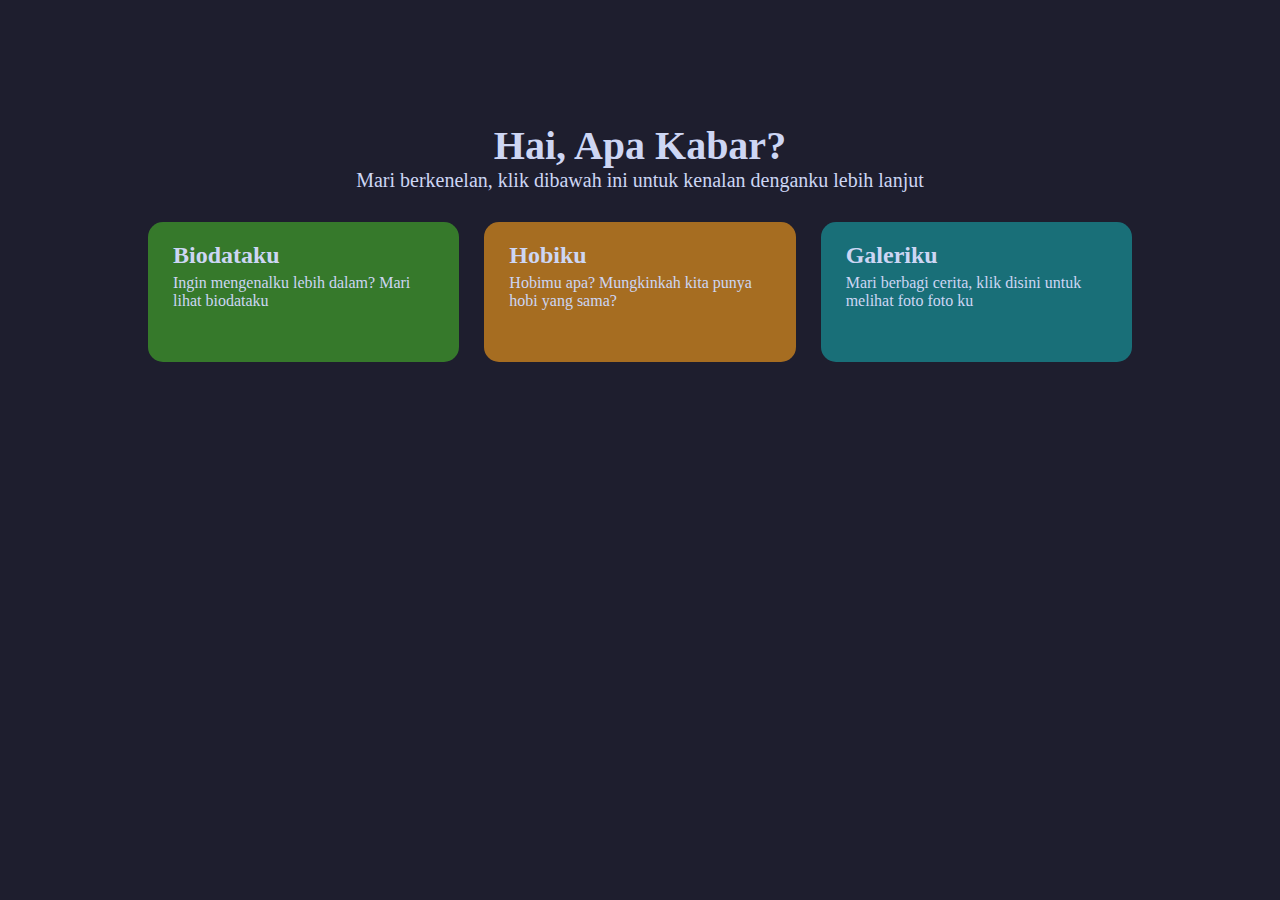
<file: index.html>
<!DOCTYPE html>
<html>
<head>
	<meta charset="utf-8">
	<meta name="viewport" content="width=device-width, initial-scale=1">
	<title>Muammar</title>
	<link rel="stylesheet" type="text/css" href="css/style.css">
</head>
<body>
	<div class="homeContainer">
		<div class="header">
		<h1>Hai, Apa Kabar?</h1>
		<p>Mari berkenelan, klik dibawah ini untuk kenalan denganku lebih lanjut</p>	
		</div>
		<div class="cardHome">
			<div class="cardBio">
				<h2><a href="biodata.html">Biodataku</a></h2>
				<p>Ingin mengenalku lebih dalam? Mari lihat biodataku</p>
			</div>
			<div class="cardHobby">
				<h2><a href="hobby.html">Hobiku</a></h2>
				<p>Hobimu apa? Mungkinkah kita punya hobi yang sama?</p>
			</div>
			<div class="cardGallery">
				<h2><a href="gallery.html">Galeriku</a></h2>
				<p>Mari berbagi cerita, klik disini untuk melihat foto foto ku</p>
			</div>
		</div>
	</div>
</body>
</html>
</file>
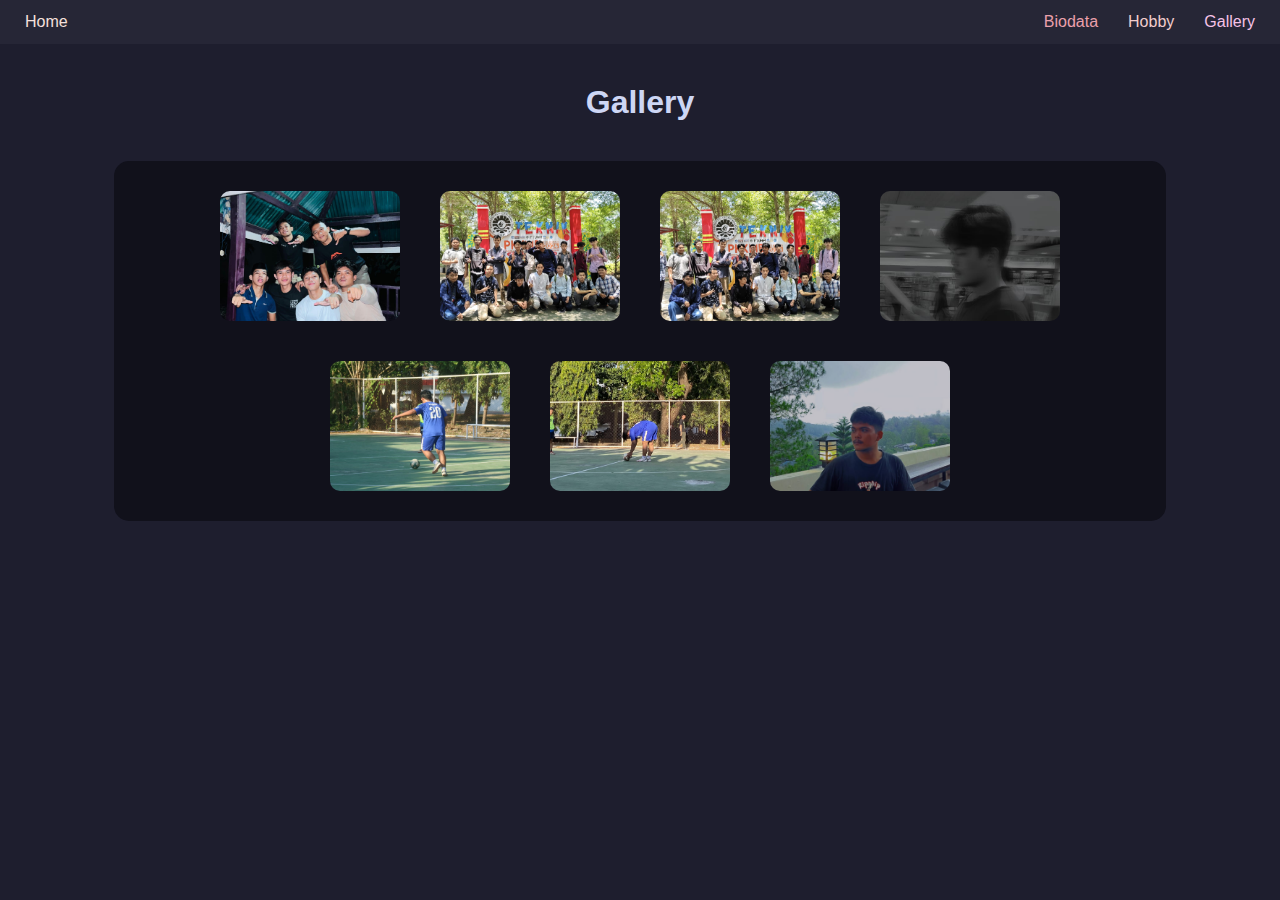
<file: gallery.html>
<!DOCTYPE html>
<html>
<head>
	<meta charset="utf-8">
	<meta name="viewport" content="width=device-width, initial-scale=1">
	<title>Gallery</title>
	<link rel="stylesheet" type="text/css" href="css/nav.css">
	<link rel="stylesheet" type="text/css" href="css/galeri.css">
</head>
<body>
	<nav class="navbar">	
		<div class="a-home">
			<ul>
			<li class="home"> <a href="index.html">Home</a></li>	
			</ul>
		</div>
		<ul id="navItem" class="navItem">
			<li class="bio"><a href="biodata.html">Biodata</a></li>
			<li class="hobby"><a href="hobby.html">Hobby</a></li>
			<li class="gallery"><a href="gallery.html">Gallery</a></li>
		</ul>
	</nav>

	<!-- isi -->

	<div class="container">
		<div class="header">
			<h1>Gallery</h1>
		</div>
		<div class="galeri">
			<div class="foto"><img src="galeri/1.jpeg"></div>
			<div class="foto"><img src="galeri/2.jpeg"></div>
			<div class="foto"><img src="galeri/3.jpeg"></div>
			<div class="foto"><img src="galeri/4.jpeg"></div>
			<div class="foto"><img src="galeri/5.jpeg"></div>
			<div class="foto"><img src="galeri/6.jpeg"></div>
			<div class="foto"><img src="galeri/7.jpeg"></div>
		</div>
	</div>

</body>
</html>
</file>
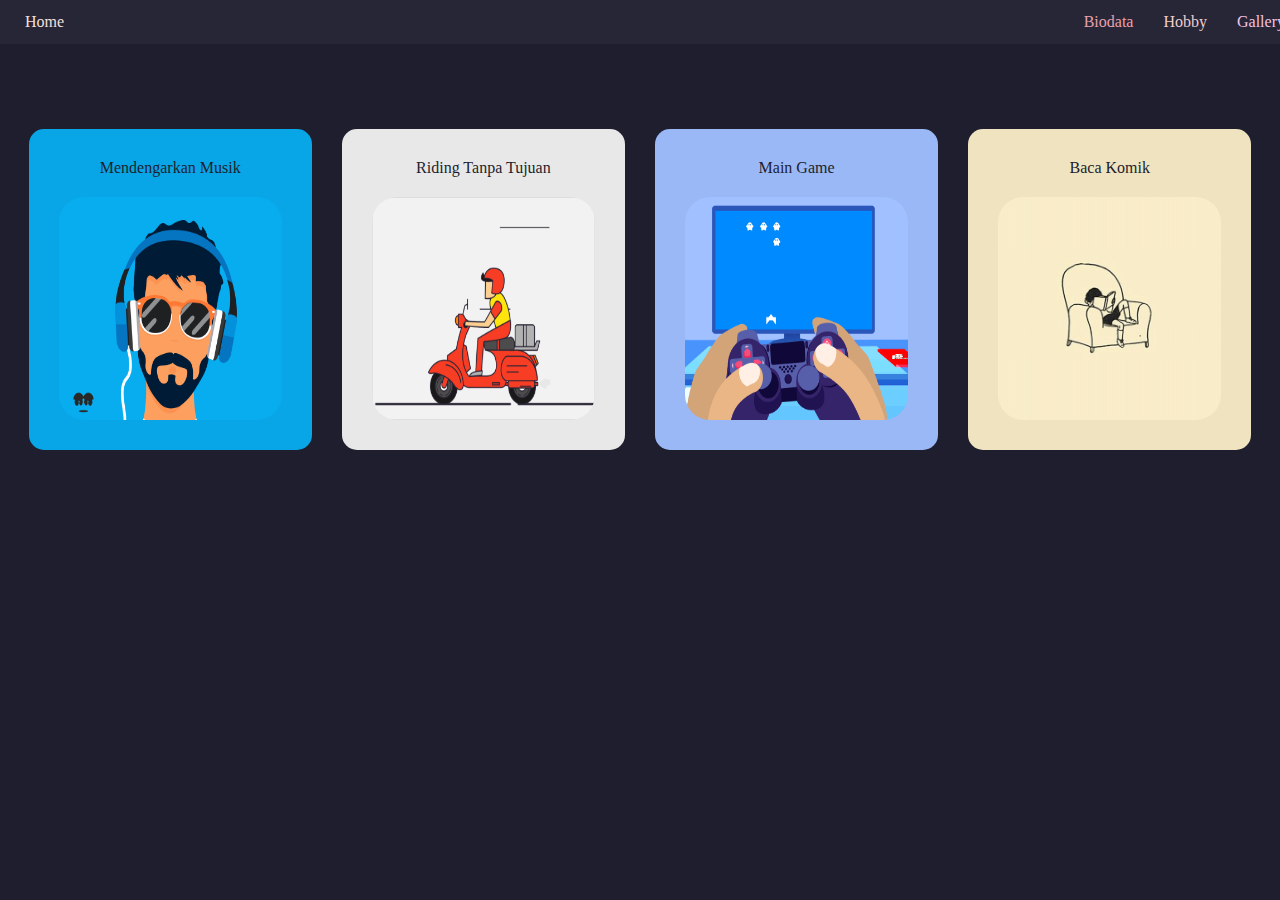
<file: hobby.html>
<!DOCTYPE html>
<html>
<head>
	<meta charset="utf-8">
	<meta name="viewport" content="width=device-width, initial-scale=1">
	<title>Hobby</title>
	<link rel="stylesheet" type="text/css" href="css/nav.css">
	<link rel="stylesheet" type="text/css" href="css/hobby.css">
</head>
<body>
	<nav class="navbar">	
			<div class="a-home">
				<ul>
				<li class="home"> <a href="index.html">Home</a></li>	
				</ul>
			</div>
			<ul id="navItem" class="navItem">
				<li class="bio"><a href="biodata.html">Biodata</a></li>
				<li class="hobby"><a href="hobby.html">Hobby</a></li>
				<li class="gallery"><a href="gallery.html">Gallery</a></li>
			</ul>
	</nav>

	<!-- Isi -->

	<div class="container">
		<div class="hobi">
			<div class="hobiOne">
				<label>Mendengarkan Musik</label>
				<img src="galeri/Enjoy your music.gif">
			</div>
			<div class="hobiTwo">
				<label>Riding Tanpa Tujuan</label>
				<img src="galeri/Scooter Ride GIF.gif">
			</div>
			<div class="hobiThree">
				<label>Main Game</label>
				<img src="galeri/PS4 gaming.gif">
			</div>
			<div class="hobiFour">
				<label>Baca Komik</label>
				<img src="galeri/bacaBuku.gif">
			</div>
		</div>
	</div>

</body>
</html>
</file>
<file: css/style.css>
* {
	padding: 0px;
	margin: 0px;
	box-sizing: border-box;
}

body {
	font-family: Roboto;
	background-color: #1e1e2e;
	color: #cdd6f4;
	width: 80%;
	margin: auto;
}

.homeContainer {
	display: flex;
	flex-direction: column;
	/*margin: 40px 20px auto;*/
	padding: 20px;
	margin: 10% 0px;
}

.header {
	font-size: 20px;
	display: block;
	text-align: center;
	margin-bottom: 30px;
}

.cardHome{
	display: flex;
	flex-direction: row;
	gap: 25px;
	flex-wrap: wrap;
	justify-content: space-between;
}

.cardHome p{
	padding: 5px;
}

.cardHome a{
	text-decoration: none;
	color: #cdd6f4;
	padding: 5px;
}

.cardBio, .cardHobby, .cardGallery{
	flex: 1;
	height: 100px;
	max-height: 150px;
	padding: 20px;
	border-radius: 15px;
	box-sizing: content-box;
}

.cardBio {
	background-color: rgba(64, 160, 43, 0.7);
}

.cardHobby {
	background-color: rgba(223, 142, 29, 0.7);
}

.cardGallery {
	background-color: rgba(23, 146, 153, 0.7);
}

.cardBio a:hover, .cardGallery a:hover, .cardHobby a:hover {
	background-color: rgba(205, 214, 244, 0.2);
	border-radius: 5px;
	padding: 0px 5px;
}
</file>
<file: css/nav.css>
.navbar{
	display: flex;
	padding: 8px 15px;
	flex-direction: row;
	justify-content: space-between;
	gap: 10px;
	background-color: rgba(69, 71, 90, 0.2);
	width: 100%;
}
.navbar ul{
	list-style-type: none;
}
.navbar a{
	text-decoration: none;
	color: inherit;
}
.navItem{
	gap: 10px;
	flex-direction: row;
	display: flex;
	justify-content: space-around;
}
.a-home{
	display: flex;
}
.home{
	color: rgb(245, 224, 220);
	padding: 5px 10px;
}
.bio{
	color: rgb(235, 160, 172);
	padding: 5px 10px;
}
.gallery{
	color: rgb(245, 194, 231);
	padding: 5px 10px;
}
.hobby{
	color: rgb(242, 205, 205);
	padding: 5px 10px;
}
.home:hover{
	background-color: rgba(245, 224, 220, 0.7);
	color: #1e1e2e;
	border-radius: 12px;
}
.bio:hover{
	color: #1e1e2e;
	background-color: rgba(235, 160, 172, 0.7);
	border-radius: 12px;
}
.gallery:hover{
	background-color: rgba(245, 194, 231, 0.7);
	border-radius: 12px;
	color: #1e1e2e;
}
.hobby:hover{
	background-color: rgba(242, 205, 205, 0.7);
	border-radius: 12px;
	color: #1e1e2e;
}
</file>
<file: css/galeri.css>
* {
    padding: 0;
    margin: 0;
    box-sizing: border-box; 
}

body {
    font-family: Roboto, sans-serif;
    background-color: #1e1e2e;
    color: #cdd6f4;
    width: 100%;
    display: flex;
    flex-direction: column;	
}

.container {
    margin: auto;
    display: flex;
    flex-direction: column;
    gap: 20px;
    padding: 20px 50px;
    width: 90%;
    border-radius: 15px;
    justify-content: center;
}

.container h1 {
    text-align: center;
    padding: 20px;
    margin: auto;
}

.galeri {
    display: flex;
    gap: 20px;
    flex-direction: row;
    flex-wrap: wrap; 
    justify-content: center; 
    background-color: rgb(17, 17, 27);
    padding: 20px;
    border-radius: 15px;
    width: 100%; 
    margin: auto;
}

.foto {
    width: 200px; 
    height: 150px;
    padding: 10px;
    box-sizing: border-box;
    flex: 0 0 auto; 
}

.foto img {
    width: 100%; 
    height: 100%;
    object-fit: cover; 
    border-radius: 10px;
}
</file>
<file: css/hobby.css>
* {
	padding: 0px;
	margin: 0px;
}

body {
	font-family: Roboto;
	background-color: #1e1e2e;
	color: #cdd6f4;
	width: 100%;
	margin: 0px auto;
}

.container{
	display: flex;
	flex-direction: column;
	gap: 10px;
	padding: 20px;
	margin: 65px 0px auto;
}

.header{
	display: flex;
	justify-content: center;
	margin: 20px 0px;
}

.hobi {
	display: flex;
	flex-direction: row;
	gap: 30px;
	flex: 1;
	justify-content: center;
	flex-wrap: wrap;
}

.hobi label{
	color: #1e1e2e;
	text-align: center;
	padding: 0px 5px;
	margin-bottom: 20px;
	align-self: center;
}
.hobiOne, .hobiTwo, .hobiThree, .hobiFour{
	padding: 30px;
	border-radius: 15px;
	width: 18%;
	display: flex;
	flex-direction: column;
}

.hobi img{
	width: 100%;
	border-radius: 25px;
	height: 100%;
}

.hobiOne{
	background-color: rgba(8,166,230);
}

.hobiTwo{
	background-color: rgba(232,232,232);
}

.hobiThree{
	background-color: rgba(154,184,245);
}

.hobiFour{
	background-color: rgba(239,227,192);
}
</file>
